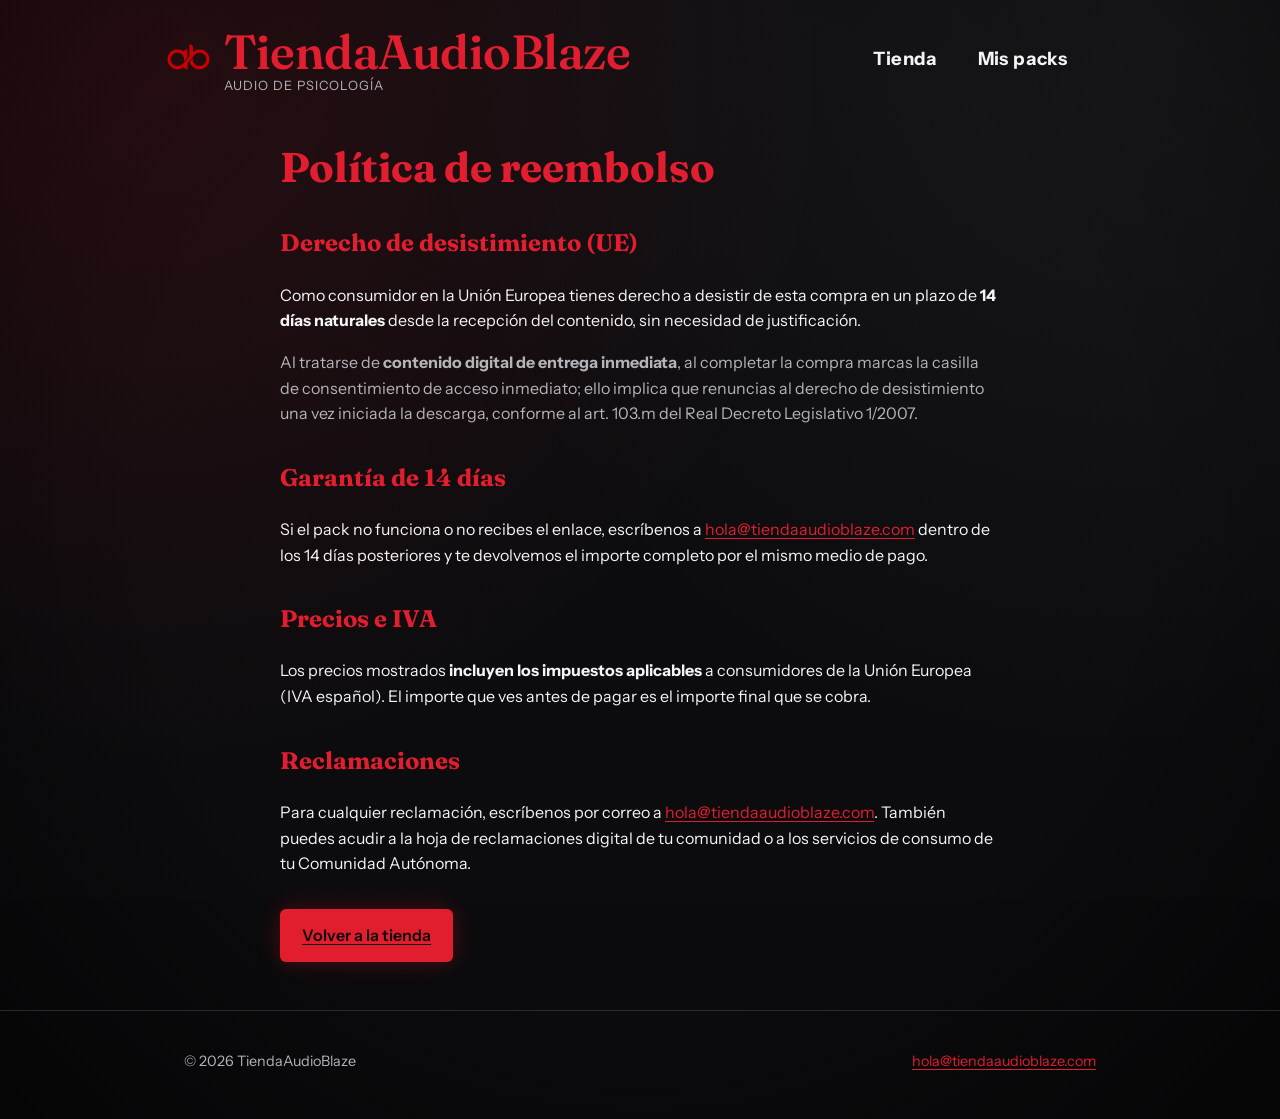
<file: refunds.html>
<!DOCTYPE html>
<html lang="es">
<head>
  <meta charset="UTF-8">
  <meta name="viewport" content="width=device-width, initial-scale=1.0, viewport-fit=cover">
  <link rel="icon" type="image/png" href="assets/logo.png">
  <title>Política de reembolso — TiendaAudioBlaze</title>
  <link rel="preconnect" href="https://fonts.googleapis.com">
  <link rel="preconnect" href="https://fonts.gstatic.com" crossorigin>
  <link href="https://fonts.googleapis.com/css2?family=Fraunces:opsz,wght@9..144,400;9..144,560;9..144,700&family=Instrument+Sans:wght@400;600&display=swap" rel="stylesheet">
  <link rel="stylesheet" href="styles.css">
</head>
<body>
  <header class="site-header container" role="banner">
    <p class="brand">
      <img src="assets/logo.png" alt="" width="56" height="56">
      <span class="brand-text">TiendaAudioBlaze<small>audio de psicología</small></span>
    </p>
    <nav class="header-links" aria-label="Navegación principal">
      <a href="index.html">Tienda</a>
      <a href="mis-packs.html">Mis packs</a>
      <span class="auth-nav" id="auth-nav"></span>
    </nav>
  </header>

  <main role="main" class="container" style="max-width:720px; padding:var(--sp-5) 0">
    <h1 style="font-family:var(--font-display);color:var(--pine);font-size:clamp(1.8rem,4vw,2.6rem);margin:0 0 var(--sp-4)">Política de reembolso</h1>

    <section aria-labelledby="desistimiento">
      <h2 id="desistimiento" style="font-family:var(--font-display);color:var(--pine)">Derecho de desistimiento (UE)</h2>
      <p style="color:var(--ink)">
        Como consumidor en la Unión Europea tienes derecho a desistir de esta compra
        en un plazo de <strong>14 días naturales</strong> desde la recepción del contenido,
        sin necesidad de justificación.
      </p>
      <p style="color:var(--muted)">
        Al tratarse de <strong>contenido digital de entrega inmediata</strong>, al completar la
        compra marcas la casilla de consentimiento de acceso inmediato; ello implica que
        renuncias al derecho de desistimiento una vez iniciada la descarga, conforme al
        art. 103.m del Real Decreto Legislativo 1/2007.
      </p>
    </section>

    <section aria-labelledby="garantia" style="margin-top:var(--sp-5)">
      <h2 id="garantia" style="font-family:var(--font-display);color:var(--pine)">Garantía de 14 días</h2>
      <p style="color:var(--ink)">
        Si el pack no funciona o no recibes el enlace, escríbenos a
        <a href="mailto:hola@tiendaaudioblaze.com">hola@tiendaaudioblaze.com</a>
        dentro de los 14 días posteriores y te devolvemos el importe completo por el
        mismo medio de pago.
      </p>
    </section>

    <section aria-labelledby="iva" style="margin-top:var(--sp-5)">
      <h2 id="iva" style="font-family:var(--font-display);color:var(--pine)">Precios e IVA</h2>
      <p style="color:var(--ink)">
        Los precios mostrados <strong>incluyen los impuestos aplicables</strong> a consumidores
        de la Unión Europea (IVA español). El importe que ves antes de pagar es el
        importe final que se cobra.
      </p>
    </section>

    <section aria-labelledby="reclamaciones" style="margin-top:var(--sp-5)">
      <h2 id="reclamaciones" style="font-family:var(--font-display);color:var(--pine)">Reclamaciones</h2>
      <p style="color:var(--ink)">
        Para cualquier reclamación, escríbenos por correo a
        <a href="mailto:hola@tiendaaudioblaze.com">hola@tiendaaudioblaze.com</a>.
        También puedes acudir a la hoja de reclamaciones digital de tu comunidad o a
        los servicios de consumo de tu Comunidad Autónoma.
      </p>
    </section>

    <p style="margin-top:var(--sp-5)"><a class="btn btn-primary" href="index.html">Volver a la tienda</a></p>
  </main>

  <footer class="site-footer" role="contentinfo">
    <div class="container">
      <p>© 2026 TiendaAudioBlaze</p>
      <p><a href="mailto:hola@tiendaaudioblaze.com">hola@tiendaaudioblaze.com</a></p>
    </div>
  </footer>
</body>
</html>
</file>
<file: styles.css>
/* ============================================================
   TiendaAudioBlaze — styles.css
   Dirección visual "Calma terrosa" (plan-design-review, Pass 4-6)

   Tokens base en variables CSS (Pass 5). Sin sistema formal hasta
   Fase 2 (TODO D1). Un solo movimiento autorizado: entrance ease-out.
   ============================================================ */

/* ------------------------------------------------------------
   Tokens (Pass 5) — paleta con hex (Pass 4)
   ------------------------------------------------------------ */
:root {
  /* Paleta "Nocturno & Rojo" (2026-09-11, cambio de estilo del fundador)
     fondo negro · rojo de marca (logo) · textos blancos · acento gris ·
     precios en verde (misterio: negro+rojo+gris, verde solo en precios/éxito) */
  --paper: #0B0B0D;          /* fondo » negro profundo */
  --pine: #E11D2E;           /* rojo de marca (logo) » botones/CTA fuerte */
  --terra: #C2C2C8;          /* gris neutro claro » acento/eyebrow/hover */
  --ink: #F5F5F6;            /* blanco » texto principal */
  --arena: #2A2A2E;          /* línea » divisores sobre negro */
  --muted: #B3B3B8;          /* atenuado » secundario/placeholder */
  --price: #3DDC85;          /* verde » precios (y estados de éxito) */

  --surface: #1A1A1E;        /* tarjetas sobre negro */
  --surface-muted: #26262C;  /* superficies suaves (skeleton) */
  --status-ok: #3DDC85;
  --status-err: #FF4D4D;
  --focus-ring: #E2E2E6;

  /* Tipografía */
  --font-display: "Fraunces", "Georgia", serif;
  --font-body: "Instrument Sans", "system-ui", sans-serif;
  --fs-display: clamp(2.25rem, 6vw, 5.5rem);   /* display ≤6rem */
  --fs-label: clamp(1.75rem, 4vw, 3rem);
  --fs-h2: clamp(1.5rem, 3.5vw, 2.25rem);
  --fs-body: 1rem;                              /* body ≥16px */
  --fs-small: 0.9rem;
  --fs-micro: 0.8rem;

  /* Espaciado (escala 4/8/16/24/32) */
  --sp-1: 4px;
  --sp-2: 8px;
  --sp-3: 16px;
  --sp-4: 24px;
  --sp-5: 32px;

  /* Radio (2–12px, no universal) */
  --radius-sm: 2px;
  --radius-md: 6px;
  --radius-lg: 12px;

  /* Un movimiento (Pass 5) */
  --ease-out: cubic-bezier(0.16, 1, 0.3, 1);
  --motion-enter: 480ms var(--ease-out);
  --motion-fade: 220ms ease-out;
}

/* Superficies del navegador tematizadas (Pass 4/6) */
::selection {
  background: var(--terra);
  color: var(--paper);
}
html {
  scrollbar-color: var(--terra) var(--paper);
  scrollbar-width: thin;
}
:focus-visible {
  outline: 3px solid var(--focus-ring);
  outline-offset: 2px;
  border-radius: var(--radius-sm);
}

/* ------------------------------------------------------------
   Base
   ------------------------------------------------------------ */
* { box-sizing: border-box; }

img { max-width: 100%; height: auto; }

html {
  color-scheme: dark;
  overflow-x: clip;            /* sin scroll lateral en ninguna pantalla */
}

body {
  margin: 0;
  overflow-x: clip;            /* blindaje: nada desborda el viewport */
  background:
    radial-gradient(circle at 12% 8%, rgba(225, 29, 46, 0.12), transparent 44%),
    radial-gradient(circle at 88% 4%, rgba(194, 194, 200, 0.06), transparent 46%),
    radial-gradient(circle at 50% 45%, transparent 55%, rgba(0, 0, 0, 0.55) 100%),
    var(--paper);
  color: var(--ink);
  font-family: var(--font-body);
  font-size: var(--fs-body);
  line-height: 1.6;
  -webkit-font-smoothing: antialiased;
  min-height: 100vh;
}

/* Grano sutil sobre negro: textura sin gradientes */
body::before {
  content: "";
  position: fixed;
  inset: 0;
  pointer-events: none;
  background-image: url("data:image/svg+xml;utf8,<svg xmlns='http://www.w3.org/2000/svg' width='120' height='120' viewBox='0 0 120 120'><filter id='n'><feTurbulence type='fractalNoise' baseFrequency='0.9' numOctaves='2'/><feColorMatrix values='0 0 0 0 1  0 0 0 0 1  0 0 0 0 1  0 0 0 0.04 0'/></filter><rect width='120' height='120' filter='url(%23n)'/></svg>");
  opacity: 0.15;
  mix-blend-mode: screen;
}

.container {
  width: 100%;
  max-width: 960px;
  margin-inline: auto;
  padding-inline: var(--sp-4);
}

.visually-hidden {
  position: absolute !important;
  width: 1px; height: 1px;
  margin: -1px; padding: 0; border: 0;
  clip: rect(0 0 0 0); clip-path: inset(50%);
  white-space: nowrap; overflow: hidden;
}

a { color: var(--pine); text-decoration-thickness: 1px; text-underline-offset: 3px; }
a:hover { color: var(--terra); }

/* ------------------------------------------------------------
   Cabecera
   ------------------------------------------------------------ */
.site-header {
  padding: var(--sp-4) 0 var(--sp-2);
  display: flex;
  align-items: center;
  justify-content: space-between;
  gap: var(--sp-3) var(--sp-4);
  flex-wrap: wrap;             /* en pantallas estrechas el nav baja de línea */
}
.brand {
  display: inline-flex;
  align-items: center;
  gap: var(--sp-2);
  font-family: var(--font-display);
  font-weight: 600;
  font-size: var(--fs-label);
  color: var(--pine);
  letter-spacing: -0.01em;
  margin: 0;
}
.brand img {
  width: 56px;
  height: 56px;
  object-fit: contain;
  border-radius: var(--radius-sm);
  flex: none;
}
.brand .brand-text {
  display: flex;
  flex-direction: column;
  line-height: 1.15;
}
.brand small {
  font-family: var(--font-body);
  font-weight: 400;
  font-size: var(--fs-micro);
  color: var(--muted);
  letter-spacing: 0.08em;
  text-transform: uppercase;
}
.header-links {
  display: flex;
  gap: var(--sp-4);
  align-items: center;
}
.header-links a {
  font-size: 1.15rem;           /* más grande que el cuerpo */
  font-weight: 700;             /* negrita */
  letter-spacing: 0.02em;
  color: var(--ink);
  text-decoration: none;
  padding: 4px 8px;
}
.header-links a:hover {
  color: var(--terra);
  text-decoration: underline;
  text-decoration-thickness: 2px;
  text-underline-offset: 5px;
}

/* ------------------------------------------------------------
   Hero (Pass 1): asimetría + grid no simétrico
   ------------------------------------------------------------ */
.hero {
  display: grid;
  grid-template-columns: minmax(0, 1.15fr) minmax(0, 0.85fr);
  gap: var(--sp-5);
  align-items: center;
  padding: var(--sp-5) 0 var(--sp-5);
}
.hero-copy h1 {
  margin: var(--sp-2) 0 var(--sp-3);
  font-family: var(--font-display);
  font-weight: 560;
  font-size: var(--fs-display);
  line-height: 1.02;
  letter-spacing: -0.02em;
  color: var(--pine);
  text-shadow: 0 0 34px rgba(225, 29, 46, 0.18);  /* resplandor tenue: misterio */
}
.hero-copy .eyebrow {
  font-size: var(--fs-micro);
  letter-spacing: 0.14em;
  text-transform: uppercase;
  color: var(--terra);
  font-weight: 600;
}
.hero-copy .lede {
  font-size: calc(var(--fs-body) * 1.15);
  color: var(--muted);
  max-width: 46ch;
  margin: 0 0 var(--sp-4);
}
.hero-pack {
  display: flex;
  flex-direction: column;
  gap: var(--sp-3);
  align-items: flex-start;
}
/* Acento terracota: línea bajo la cubierta */
.hero-pack .cover-wrap {
  width: 100%;
  max-width: 320px;
  border-left: 3px solid var(--terra);
  padding-left: var(--sp-3);
}
.hero-pack .pack-price {
  font-family: var(--font-display);
  font-weight: 600;
  font-size: var(--fs-h2);
  color: var(--price);          /* verde: el precio es la única pieza en color vivo */
}
.hero-pack .pack-price small {
  font-family: var(--font-body);
  font-size: var(--fs-micro);
  color: var(--muted);
  font-weight: 400;
}
.hero-pack .pack-meta {
  margin: 0;
  color: var(--muted);
  font-size: var(--fs-small);
}

/* ------------------------------------------------------------
   Botones y CTA
   ------------------------------------------------------------ */
.btn {
  display: inline-flex;
  align-items: center;
  justify-content: center;
  gap: var(--sp-2);
  padding: 14px 22px;               /* ≥48px touch (Pass 6) */
  min-height: 48px;
  font-family: var(--font-body);
  font-weight: 600;
  font-size: 1rem;
  border: 0;
  border-radius: var(--radius-md);
  cursor: pointer;
  transition: transform var(--motion-fade), background var(--motion-fade);
}
.btn-primary {
  background: var(--pine);
  color: var(--paper);
  box-shadow: 0 0 22px rgba(225, 29, 46, 0.30);   /* glow rojo: misterio */
}
.btn-primary:hover {
  background: #C21022;
  transform: translateY(-1px);
  box-shadow: 0 0 30px rgba(225, 29, 46, 0.45);
}
.btn-primary:disabled {
  background: var(--surface-muted);
  color: var(--muted);
  cursor: wait;
  box-shadow: none;
}
.btn-plan { background: var(--terra); color: #151518; font-weight: 700; }
.btn-plan:hover { background: #D8D8DE; transform: translateY(-1px); }

/* Promesa bajo el CTA (Pass 3 — micro-copia) */
.promise {
  margin: var(--sp-2) 0 0;
  font-size: var(--fs-small);
  color: var(--muted);
  display: flex;
  align-items: center;
  gap: var(--sp-2);
}
.promise svg { flex: none; }

/* ------------------------------------------------------------
   Catálogo compacto (Pass 1 — lista, no tarjetas)
   ------------------------------------------------------------ */
.catalog { padding: var(--sp-4) 0 var(--sp-5); }
.catalog h2 {
  font-family: var(--font-display);
  font-weight: 560;
  font-size: var(--fs-h2);
  color: var(--pine);
  margin: 0 0 var(--sp-4);
}
.pack-list {
  list-style: none;
  margin: 0;
  padding: 0;
  display: grid;
  gap: var(--sp-2);
}
.pack-row {
  display: flex;
  align-items: center;
  justify-content: space-between;
  gap: var(--sp-3);
  padding: var(--sp-3);
  background: var(--surface);
  border: 1px solid var(--arena);
  border-radius: var(--radius-md);
  text-decoration: none;      /* el catálogo vive en <a> (enlace al pack) */
  color: inherit;
  transition: border-color var(--motion-fade), transform var(--motion-fade);
}
.pack-row:hover {
  border-color: var(--terra);
  transform: translateY(-1px);
  color: inherit;
}
.pack-row img {
  width: 64px; height: 64px;
  object-fit: cover;
  border-radius: var(--radius-sm);
}
.pack-row .row-info { flex: 1; min-width: 0; }
.pack-row .row-name { font-weight: 600; color: var(--ink); }
.pack-row .row-desc {
  margin: 2px 0 0;
  font-size: var(--fs-small);
  color: var(--muted);
}
.pack-row .row-price {
  font-family: var(--font-display);
  font-weight: 600;
  color: var(--price);          /* mismo verde que el precio del hero */
  white-space: nowrap;
}

/* Esqueletos de carga (Pass 2 — sin estados vacíos) */
.skeleton {
  background: var(--surface-muted);
  border-radius: var(--radius-md);
  animation: pulse 1.4s ease-in-out infinite;
}
@keyframes pulse { 50% { opacity: 0.55; } }
.skeleton-line { height: 18px; width: 100%; }

/* ------------------------------------------------------------
   Estado del pago (Pass 2)
   ------------------------------------------------------------ */
#pay-error {
  margin-top: var(--sp-3);
  padding: var(--sp-3);
  border-left: 3px solid var(--status-err);
  background: rgba(255, 77, 77, 0.10);
  border-radius: var(--radius-sm);
  color: var(--status-err);
}
#pay-error[hidden] { display: none; }
#pay-error a { color: var(--status-err); font-weight: 600; }

#pay-status[hidden] { display: none; }
#pay-status .spinner {
  display: inline-block;
  width: 18px; height: 18px;
  border: 2px solid var(--arena);
  border-top-color: var(--pine);
  border-radius: 50%;
  animation: spin 0.8s linear infinite;
  vertical-align: -3px;
  margin-right: var(--sp-2);
}
@keyframes spin { to { transform: rotate(360deg); } }
#pay-status { color: var(--pine); font-weight: 600; }

/* ------------------------------------------------------------
   Pie
   ------------------------------------------------------------ */
.site-footer {
  padding: var(--sp-4) 0 var(--sp-5);
  border-top: 1px solid var(--arena);
  font-size: var(--fs-small);
  color: var(--muted);
}
.site-footer .container {
  display: flex;
  flex-wrap: wrap;
  gap: var(--sp-3);
  justify-content: space-between;
}
.site-footer .footer-disclaimer {
  width: 100%;
  font-size: var(--fs-micro);
  color: var(--muted);
  margin-top: var(--sp-2);
  line-height: 1.4;
}

/* ------------------------------------------------------------
   Campo genérico (login/registro/mis-packs). El checkout de teléfono
   queda como alias para no tocar index.html (T5 legacy).
   ------------------------------------------------------------ */
.field,
.phone-field {
  display: flex;
  flex-direction: column;
  gap: var(--sp-1);
  margin: var(--sp-3) 0;
  max-width: 360px;
}
.field label,
.phone-field label {
  font-size: var(--fs-small);
  font-weight: 600;
  color: var(--ink);
}
.field input,
.phone-field input {
  padding: 12px 14px;
  min-height: 48px;
  border: 1px solid var(--arena);
  border-radius: var(--radius-md);
  background: var(--surface);
  font-family: var(--font-body);
  font-size: 1rem;
  color: var(--ink);
}
.field input:focus-visible,
.phone-field input:focus-visible {
  outline: 3px solid var(--focus-ring);
  outline-offset: 2px;
}
.field input[aria-invalid="true"],
.phone-field input[aria-invalid="true"] {
  border-color: var(--status-err);
}
.field .hint,
.phone-field .hint { font-size: var(--fs-micro); color: var(--muted); }

/* ------------------------------------------------------------
   Nav de sesión en el header (login/registro/mis packs)
   ------------------------------------------------------------ */
.auth-nav {
  display: inline-flex;
  align-items: center;
  gap: var(--sp-2);
  margin-left: var(--sp-1);
  padding-left: var(--sp-3);
  border-left: 1px solid var(--arena);
}
.auth-nav .btn {
  padding: 8px 14px;
  min-height: 44px;
  font-size: 0.95rem;
}
.auth-nav .link {
  font-size: 0.95rem;
  font-weight: 600;
  color: var(--ink);
  text-decoration: none;
  padding: 4px 8px;
}
.auth-nav .link:hover { color: var(--terra); text-decoration: underline; text-underline-offset: 4px; }

/* ------------------------------------------------------------
   Tarjetas de autenticación (registro.html / login.html)
   ------------------------------------------------------------ */
.auth-section {
  max-width: 480px;
  margin-inline: auto;
  padding: var(--sp-5) 0;
}
.auth-card {
  background: var(--surface);
  border: 1px solid var(--arena);
  border-radius: var(--radius-lg);
  padding: var(--sp-4);
}
.auth-card h1 {
  font-family: var(--font-display);
  font-weight: 560;
  font-size: var(--fs-label);
  color: var(--pine);
  margin: 0 0 var(--sp-1);
}
.auth-card > p {
  margin: 0 0 var(--sp-2);
  color: var(--muted);
  font-size: var(--fs-small);
}
.auth-card .form-error {
  margin: var(--sp-2) 0 0;
  padding: var(--sp-2) var(--sp-3);
  border-left: 3px solid var(--status-err);
  background: rgba(255, 77, 77, 0.10);
  border-radius: var(--radius-sm);
  color: var(--status-err);
  font-size: var(--fs-small);
}
.auth-card .form-error[hidden] { display: none; }
.auth-nav-whoami {
  margin: var(--sp-3) 0 0;
  padding-top: var(--sp-3);
  border-top: 1px solid var(--arena);
  font-size: var(--fs-small);
  color: var(--muted);
}
.auth-nav-whoami strong { color: var(--ink); font-weight: 600; }
.auth-nav-whoami button.btn {
  margin: var(--sp-2) 0 0;
  padding: 8px 14px;
  min-height: 44px;
  font-size: 0.95rem;
}

/* ------------------------------------------------------------
   CTA de compra + panel de pago (landings y hero)
   ------------------------------------------------------------ */
.login-cta {
  display: grid;
  gap: var(--sp-2);
  padding: var(--sp-3);
  background: var(--surface);
  border: 1px solid var(--arena);
  border-radius: var(--radius-md);
  max-width: 360px;
}
.login-cta p { margin: 0 0 var(--sp-2); color: var(--ink); font-size: var(--fs-small); }
.login-cta .btn { width: 100%; }

.pay-card {
  background: var(--surface);
  border: 1px solid var(--arena);
  border-radius: var(--radius-lg);
  padding: var(--sp-4);
  max-width: 360px;
}
.pay-row {
  display: flex;
  gap: var(--sp-3);
  align-items: center;
}
.pay-row img {
  width: 72px; height: 90px;
  object-fit: cover;
  border-radius: var(--radius-sm);
  flex: none;
}
.pay-row .pay-info { min-width: 0; }
.pay-row .pay-name { font-weight: 600; color: var(--ink); line-height: 1.25; }
.pay-row .pay-price {
  font-family: var(--font-display);
  font-weight: 600;
  color: var(--price);
}
.pay-divider {
  height: 1px;
  background: var(--arena);
  margin: var(--sp-3) 0;
}
#paypal-button-container { margin-top: 0; }

/* Botón PayPal: halo sutil alrededor del dorado (sin glow rojo,
   que chocaría con el amarillo del botón de PayPal). */
.pay-card #paypal-button-container {
  filter: drop-shadow(0 6px 18px rgba(0, 0, 0, 0.35));
}

.pay-note {
  margin: var(--sp-2) 0 0;
  font-size: var(--fs-micro);
  color: var(--muted);
  display: flex;
  align-items: center;
  gap: var(--sp-1);
}
.pay-note svg { flex: none; }

/* ------------------------------------------------------------
   Responsive (Pass 6): columna única + CTA sticky en móvil
   ------------------------------------------------------------ */
@media (max-width: 720px) {
  .container { padding-inline: var(--sp-3); }  /* más margen útil en móvil */
  .header-links { flex-wrap: wrap; gap: var(--sp-2) var(--sp-3); }
  /* En móvil el seccionador del nav de sesión sobra: se iguala al nav. */
  .auth-nav {
    margin-left: 0;
    padding-left: 0;
    border-left: 0;
    padding-top: var(--sp-1);
    width: 100%;
    flex-wrap: wrap;
  }
  .auth-section { padding: var(--sp-4) 0; }
  .auth-card { padding: var(--sp-3); }
  .pay-card { max-width: 100%; }
  .hero {
    grid-template-columns: 1fr;
    gap: var(--sp-4);
  }
  .hero-pack .cover-wrap { max-width: 100%; }

  /* Panel de compra accesible al hacer scroll (Pass 1).
     Nota: NO se duplica el iframe de PayPal (un solo mount del botón);
     por eso el sticky es del panel #comprar completo, no del botón. */
  #comprar {
    position: sticky;
    bottom: 0;
    z-index: 20;
    background: rgba(11, 11, 13, 0.94);
    backdrop-filter: blur(6px);
    padding: var(--sp-3) var(--sp-3) max(var(--sp-3), env(safe-area-inset-bottom));
    border-top: 1px solid var(--arena);
    box-shadow: 0 -6px 24px rgba(0, 0, 0, 0.45);
  }
  #comprar .phone-field { display: none; } /* el teléfono opcional no viaja en el sticky */
  .pack-row { flex-wrap: wrap; }
  .pack-row .row-price { width: 100%; }
}

/* ------------------------------------------------------------
   Motion: respeto a prefers-reduced-motion (Pass 6)
   ------------------------------------------------------------ */
@media (prefers-reduced-motion: reduce) {
  *, *::before, *::after {
    animation-duration: 0.01ms !important;
    animation-iteration-count: 1 !important;
    transition-duration: 0.01ms !important;
  }
}
</file>
